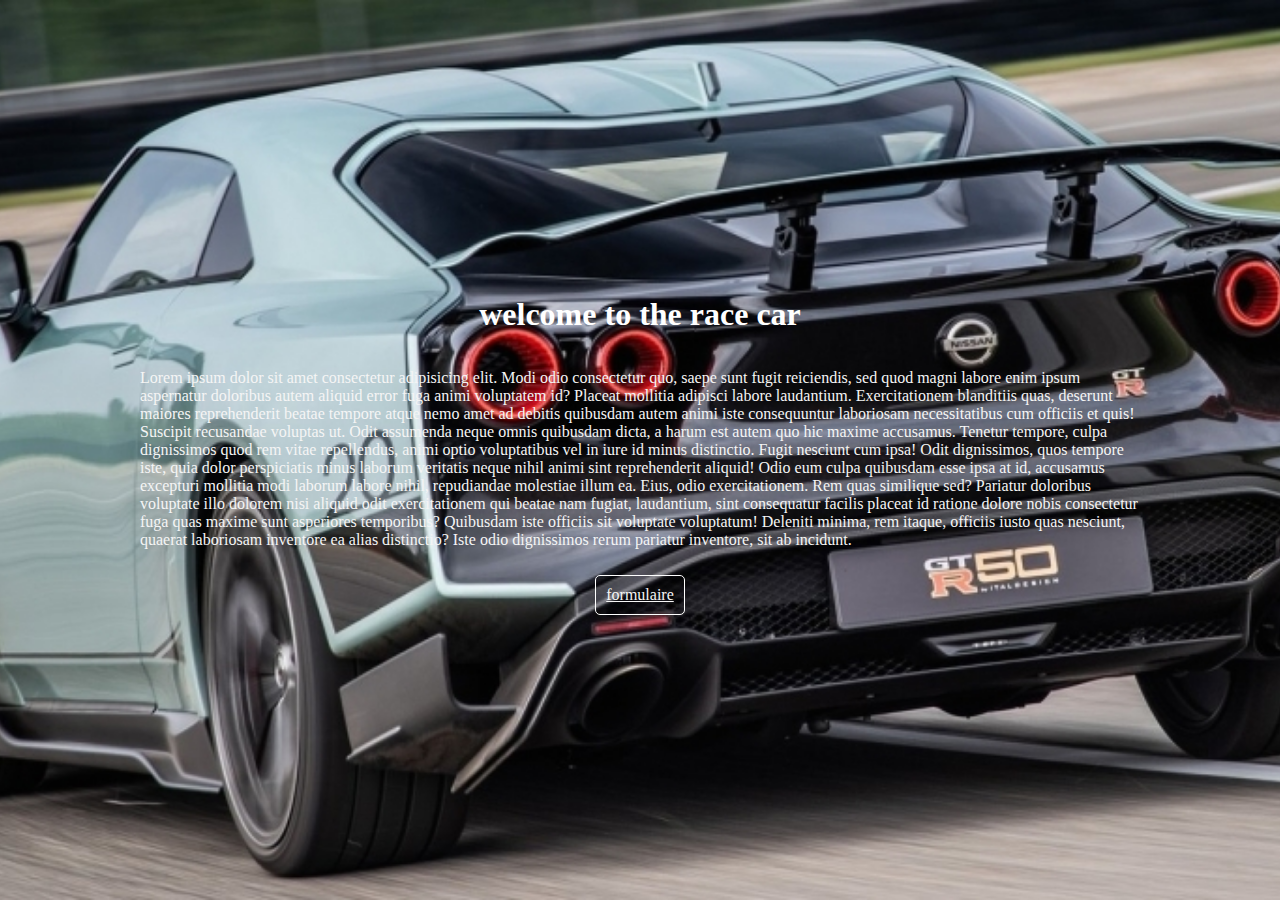
<file: index.html>
<!DOCTYPE html>
<html lang="en">

<head>
    <meta charset="UTF-8">
    <meta http-equiv="X-UA-Compatible" content="IE=edge">
    <meta name="viewport" content="width=device-width, initial-scale=1.0">
    <title>Document</title>
    <link rel="stylesheet" href="style.css">


</head>

<body>
    <div class=landing>

        <h1>welcome to the race car</h1>
        <p>Lorem ipsum dolor sit amet consectetur adipisicing elit. Modi odio consectetur quo, saepe sunt fugit
            reiciendis, sed quod magni labore enim ipsum aspernatur doloribus autem aliquid error fuga animi voluptatem
            id? Placeat mollitia adipisci labore laudantium. Exercitationem blanditiis quas, deserunt maiores
            reprehenderit beatae tempore atque nemo amet ad debitis quibusdam autem animi iste consequuntur laboriosam
            necessitatibus cum officiis et quis! Suscipit recusandae voluptas ut. Odit assumenda neque omnis quibusdam
            dicta, a harum est autem quo hic maxime accusamus. Tenetur tempore, culpa dignissimos quod rem vitae
            repellendus, animi optio voluptatibus vel in iure id minus distinctio. Fugit nesciunt cum ipsa! Odit
            dignissimos, quos tempore iste, quia dolor perspiciatis minus laborum veritatis neque nihil animi sint
            reprehenderit aliquid! Odio eum culpa quibusdam esse ipsa at id, accusamus excepturi mollitia modi laborum
            labore nihil, repudiandae molestiae illum ea. Eius, odio exercitationem. Rem quas similique sed? Pariatur
            doloribus voluptate illo dolorem nisi aliquid odit exercitationem qui beatae nam fugiat, laudantium, sint
            consequatur facilis placeat id ratione dolore nobis consectetur fuga quas maxime sunt asperiores temporibus?
            Quibusdam iste officiis sit voluptate voluptatum! Deleniti minima, rem itaque, officiis iusto quas nesciunt,
            quaerat laboriosam inventore ea alias distinctio? Iste odio dignissimos rerum pariatur inventore, sit ab
            incidunt.</p>
        <a href="/insc">formulaire</a>

    </div>



</body>

</html>
</file>
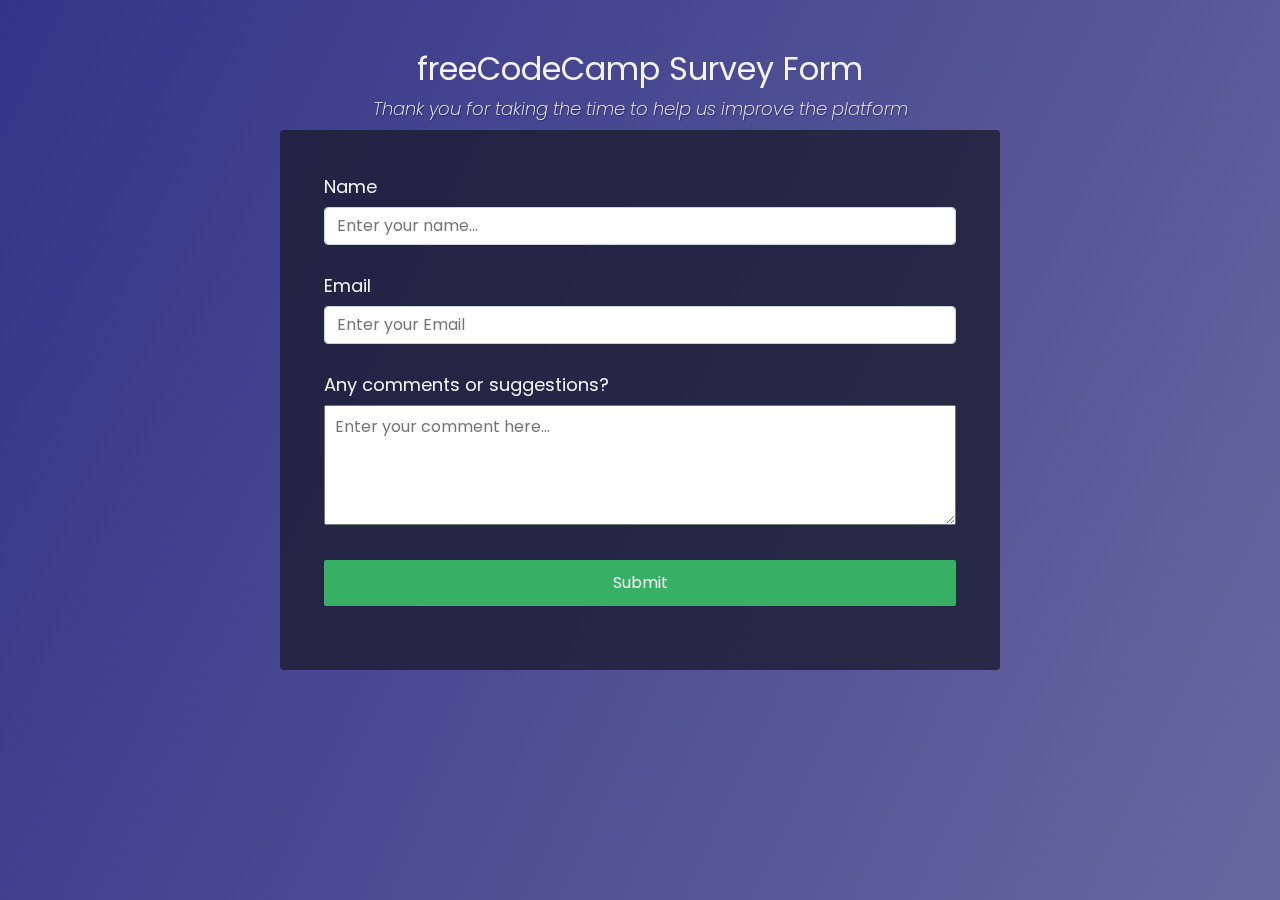
<file: insc/index.html>
<!DOCTYPE html>
<html>

<head>
  <meta charset="utf-8">
  <meta http-equiv="X-UA-Compatible" content="IE=edge">
  <title></title>
  <meta name="description" content="">
  <meta name="viewport" content="width=device-width, initial-scale=1">
  <link rel="stylesheet" href="style.css">
</head>

<body>
  <div class="container">
    <header class="header">
      <h1 id="title" class="text-center">freeCodeCamp Survey Form</h1>
      <p id="description" class="description text-center">
        Thank you for taking the time to help us improve the platform
      </p>
    </header>
    <form id="survey-form" action="https://formsubmit.co/mickaelsalimi@gmail.com" method="POST" target="_blank">
      <div class="form-group">
        <label id="name-label" for="name">Name</label>
        <input type="text" name="name" id="name" class="form-control" placeholder="Enter your name..." required />
      </div>
      <div class="form-group">
        <label id="email-label" for="email">Email</label>
        <input type="email" name="email" id="email" class="form-control" placeholder="Enter your Email" required />
      </div>



      <div class="form-group">
        <p>Any comments or suggestions?</p>
        <textarea id="comments" class="input-textarea" name="comment"
          placeholder="Enter your comment here..."></textarea>
      </div>

      <div class="form-group">
        <button type="submit" id="submit" class="submit-button">
          Submit
        </button>
      </div>
    </form>
  </div>


  <script src="main.js" async defer></script>
</body>

</html>
</file>
<file: style.css>
body{
    margin:0;
    padding:0;
}
.landing{
        background-image: url('gtr.jpg');
        background-position: center;
        background-size: cover;
        background-repeat: no-repeat;
        height: 100vh;
        display: flex;
        flex-direction: column;
        align-items: center;
        justify-content: center;        
}

.landing>h1{
    color: white;
    margin-bottom: 20px;

}
.landing>p{
    color: whitesmoke;
    width: 1000px;
}
.landing>a{
    color: whitesmoke;
    border: 1px solid white;
    border-radius: 5px;
    margin: 10px;
    padding: 10px;
}
</file>
<file: insc/style.css>
@import url('https://fonts.googleapis.com/css?family=Poppins:200i,400&display=swap');

:root {
  --color-white: #f3f3f3;
  --color-darkblue: #1b1b32;
  --color-darkblue-alpha: rgba(27, 27, 50, 0.8);
  --color-green: #37af65;
}

*,
*::before,
*::after {
  box-sizing: border-box;
}

body {
  font-family: 'Poppins', sans-serif;
  font-size: 1rem;
  font-weight: 400;
  line-height: 1.4;
  color: var(--color-white);
  margin: 0;
}

/* mobile friendly alternative to using background-attachment: fixed */
body::before {
  content: '';
  position: fixed;
  top: 0;
  left: 0;
  height: 100%;
  width: 100%;
  z-index: -1;
  background: var(--color-darkblue);
  background-image: linear-gradient(
      115deg,
      rgba(58, 58, 158, 0.8),
      rgba(136, 136, 206, 0.7)
    ),
    url(https://www.google.com/url?sa=i&url=https%3A%2F%2Fwww.pinterest.fr%2Fpin%2F695524736171627220%2F&psig=AOvVaw2TKyCpCEDzKjmjqfYfjMp4&ust=1621582289316000&source=images&cd=vfe&ved=0CAIQjRxqFwoTCNC03_Te1_ACFQAAAAAdAAAAABAD);
  background-size: cover;
  background-repeat: no-repeat;
  background-position: center;
}

h1 {
  font-weight: 400;
  line-height: 1.2;
}

p {
  font-size: 1.125rem;
}

h1,
p {
  margin-top: 0;
  margin-bottom: 0.5rem;
}

label {
  display: flex;
  align-items: center;
  font-size: 1.125rem;
  margin-bottom: 0.5rem;
}

input,
button,
select,
textarea {
  margin: 0;
  font-family: inherit;
  font-size: inherit;
  line-height: inherit;
}

button {
  border: none;
}

.container {
  width: 100%;
  margin: 3.125rem auto 0 auto;
}



@media (min-width: 768px) {
  .container {
    max-width: 720px;
  }
}



.description {
  font-style: italic;
  font-weight: 200;
  text-shadow: 1px 1px 1px rgba(0, 0, 0, 0.4);
}

.clue {
  margin-left: 0.25rem;
  font-size: 0.9rem;
  color: #e4e4e4;
}

.text-center {
  text-align: center;
}

/* form */

form {
  background: var(--color-darkblue-alpha);
  padding: 2.5rem 0.625rem;
  border-radius: 0.25rem;
}

@media (min-width: 480px) {
  form {
    padding: 2.5rem;
  }
}

.form-group {
  margin: 0 auto 1.25rem auto;
  padding: 0.25rem;
}

.form-control {
  display: block;
  width: 100%;
  height: 2.375rem;
  padding: 0.375rem 0.75rem;
  color: #495057;
  background-color: #fff;
  background-clip: padding-box;
  border: 1px solid #ced4da;
  border-radius: 0.25rem;
  transition: border-color 0.15s ease-in-out, box-shadow 0.15s ease-in-out;
}

.form-control:focus {
  border-color: #80bdff;
  outline: 0;
  box-shadow: 0 0 0 0.2rem rgba(0, 123, 255, 0.25);
}


.input-textarea {
  min-height: 120px;
  width: 100%;
  padding: 0.625rem;
  resize: vertical;
}

.submit-button {
  display: block;
  width: 100%;
  padding: 0.75rem;
  background: var(--color-green);
  color: inherit;
  border-radius: 2px;
  cursor: pointer;
}
</file>
